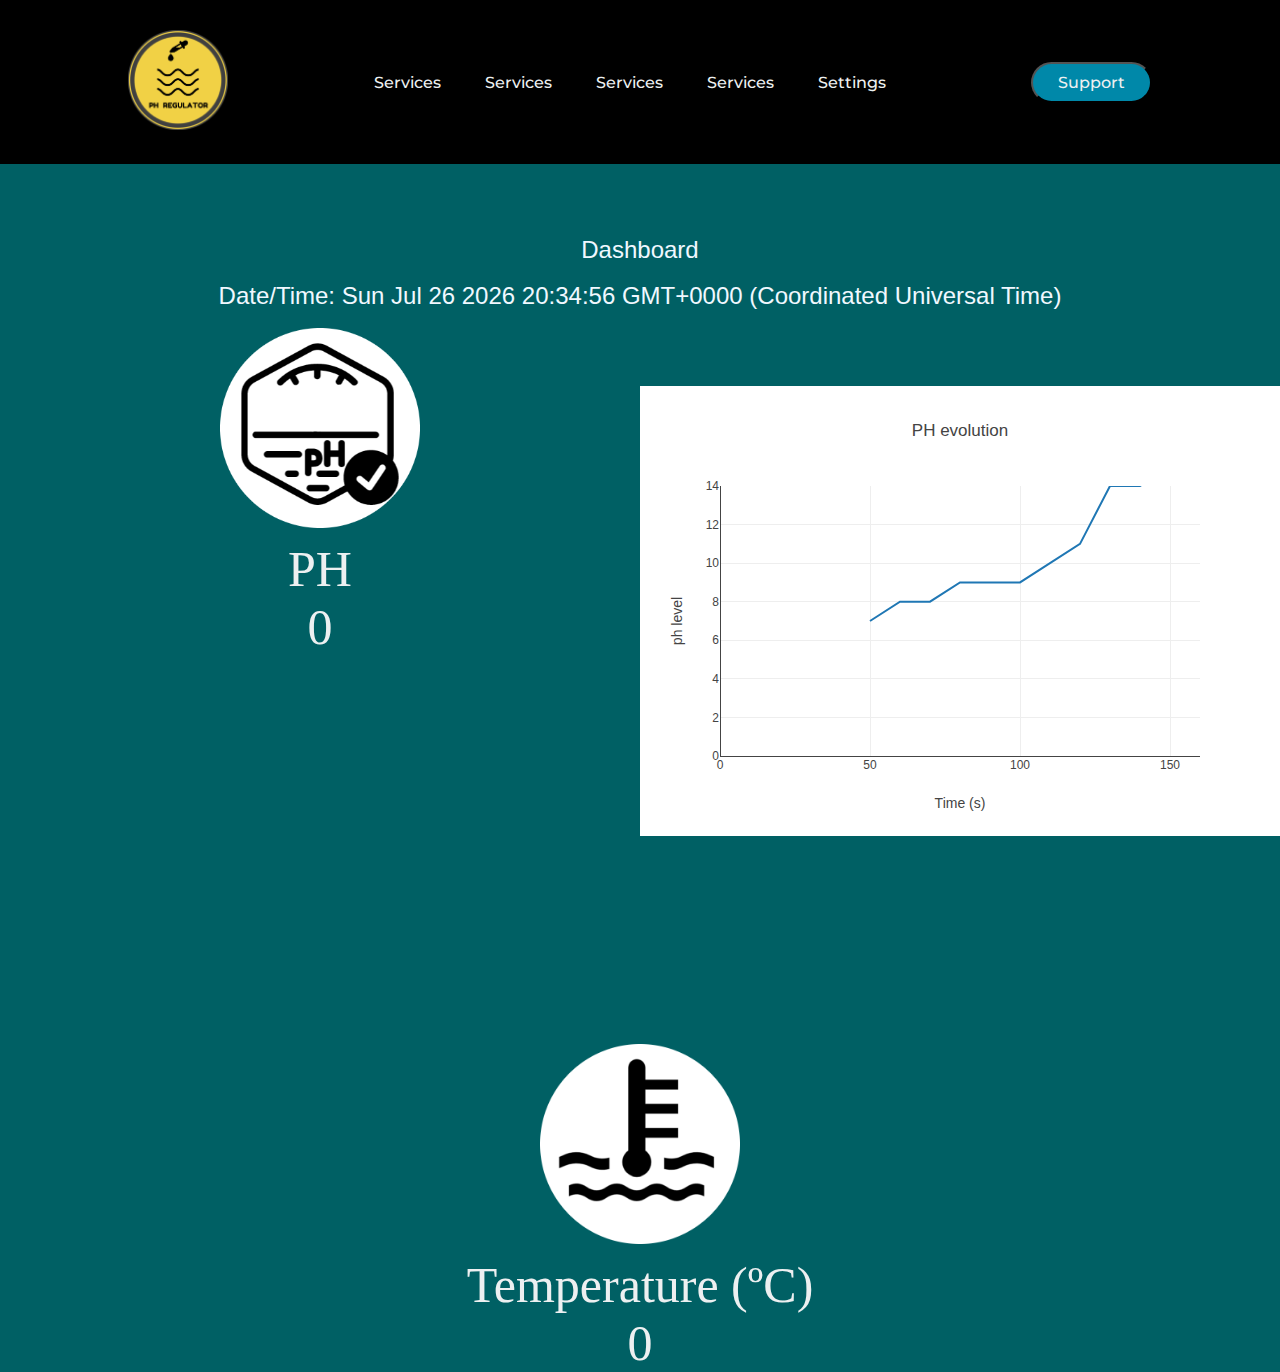
<file: index.html>
<!DOCTYPE html>

<html  >
    <head>
        <title>PH regulator</title>
        <meta charset="UTF-8">
        <meta name="description" content="PH regulator dashboard">
        <meta name="keywords" content="PH, temperature, remaining PH solution">
        <meta name="author" content="Luís Barbosa">
        <meta name="viewport" content="width=device-width, intial-scale=1.0">
        <!-- <meta http-equiv="refresh" content="5"> -->
        <link rel="stylesheet" href="style.css">
        <script src="https://cdn.plot.ly/plotly-latest.min.js"></script>
        <script type="text/javascript"> 
            function display_c(){
                var refresh=1000; // Refresh rate in milli seconds
                mytime=setTimeout('display_ct()',refresh)
            }
            function display_ct() {
                var x = new Date()
                document.getElementById('ct').innerHTML = x;
                display_c();
            }
        </script>
    </head>

    <body style="background-color: #006064;" onload=display_ct();>
        
        <header>
            <a href="index.html">
                <img class="logo" src="logo-modified.png" alt="logo" height="100" width="100">
            </a>
           
            <nav>
                <ul class="nav__links">
                    <li><a href="#">Services</a></li>
                    <li><a href="#">Services</a></li>
                    <li><a href="#">Services</a></li>
                    <li><a href="#">Services</a></li>
                    <li><a href="page2.html">Settings</a></li>

                </ul>
            </nav>
            <a class="cta" href="#"><Button>Support</Button></a>
        </header>
        <br>
        <br>
        <br>
        <br>
        <p><bold>Dashboard</bold></p>
        <br>
        <p>Date/Time: <span id="ct"></span></p>

        <script>
            var dt = new Date();
            document.getElementById("datetime").innerHTML = dt.toLocaleTimeString();
        </script>

        <br>
        
        <div style="width: 100%; padding-bottom: 50%;"> 

            <div style="width: 50% ; height: 100px; float: left;"> 
                <img class="ph_logo" src="ph-modified.png" alt="ph logo" height="200" width="200">
                <br>
                PH
                <br>
                <span id="current_temperature">0</span>
            </div>
    
            <br>
    
            <div id="myPlot" style="width: 50%; height: 50%; float:right;">
                <script>
                    var xArray = [50,60,70,80,90,100,110,120,130,140,150];
                    var yArray = [7,8,8,9,9,9,10,11,14,14,15];
                    var current_time = 1000;
            
                    // Define Data
                    var data = [{
                    x: xArray,
                    y: yArray,
                    mode:"lines"
                    }];
            
                    // Define Layout
                    var layout = {
                    xaxis: {range: [0, 160], title: "Time (s)"},
                    yaxis: {range: [0, 14], title: "ph level"},  
                    title: "PH evolution"
                    };
            
                    // Display using Plotly
                    Plotly.newPlot("myPlot", data, layout);
                </script>
            </div>
        </div>
    
        
        <BR>
                 
        <div>
            <img class="temp_logo" src="temperature-modified.png" alt="temperature logo" height="200" width="200">
            <br>
            Temperature (ºC)
            <br>
            <span id="current_temperature">0</span>
        </div>
       
    </body>
</html>
</file>
<file: style.css>
@import url('https://fonts.googleapis.com/css2?family=Montserrat:wght@500&display=swap');

* {
    box-sizing: border-box;
    margin: 0;
    padding: 0;
    
   }

li, a, button {
    font-family: "Montserrat" , sans-serif;
    font-weight: 500;
    font-size: 16px;
    color: #edf0f1;
    text-decoration: none;
}

header{
    display: flex;
    justify-content: space-between;
    align-items: center;
    padding: 30px 10%;
    background-color: black;
}

.logo {
    cursor: pointer;
}

.nav__links{
    list-style: none;
}

.nav__links li {
    display: inline-block;
    padding: 0px 20px;
}

.nav__links li a {
    transition: all 0.3s ease 0s;
}

.nav__links li a:hover {
    color: #0088a9;
}

button{
    padding: 9px 25px;
    background-color: rgba(0, 136, 169, 1);
    border-radius: 50px;
    cursor: pointer;
    transition: all 0.3s ease 0s;
}

button:hover{
    background-color: rgba(0, 136, 169, 1);
}

p{
    text-align: center;
    font-family: sans-serif;
    font-size: x-large;
    color: aliceblue;
}

div{
    color: #edf0f1;
    text-align: center;
    font-size: 50px;
}

body {
    margin: 0;
  }
  
  #over img {
    margin-left: auto;
    margin-right: auto;
    display: block;
  }
</file>
